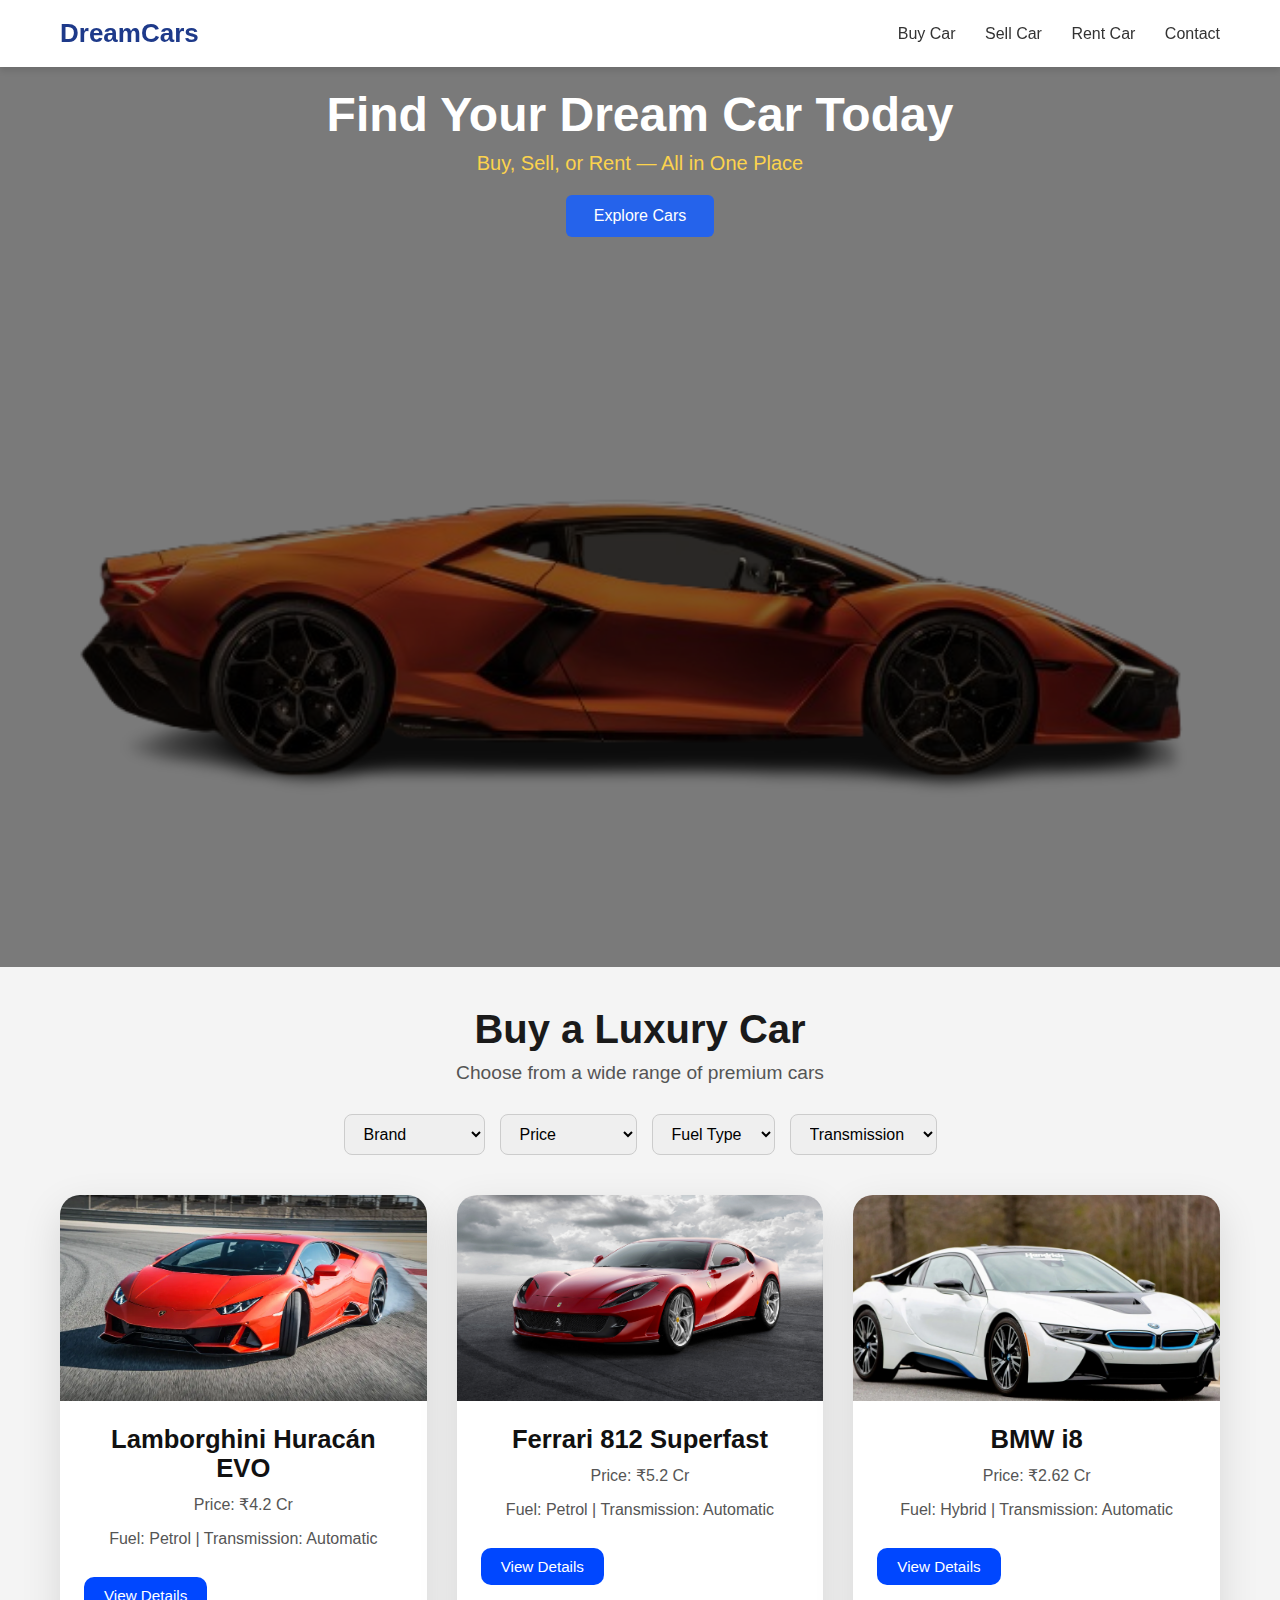
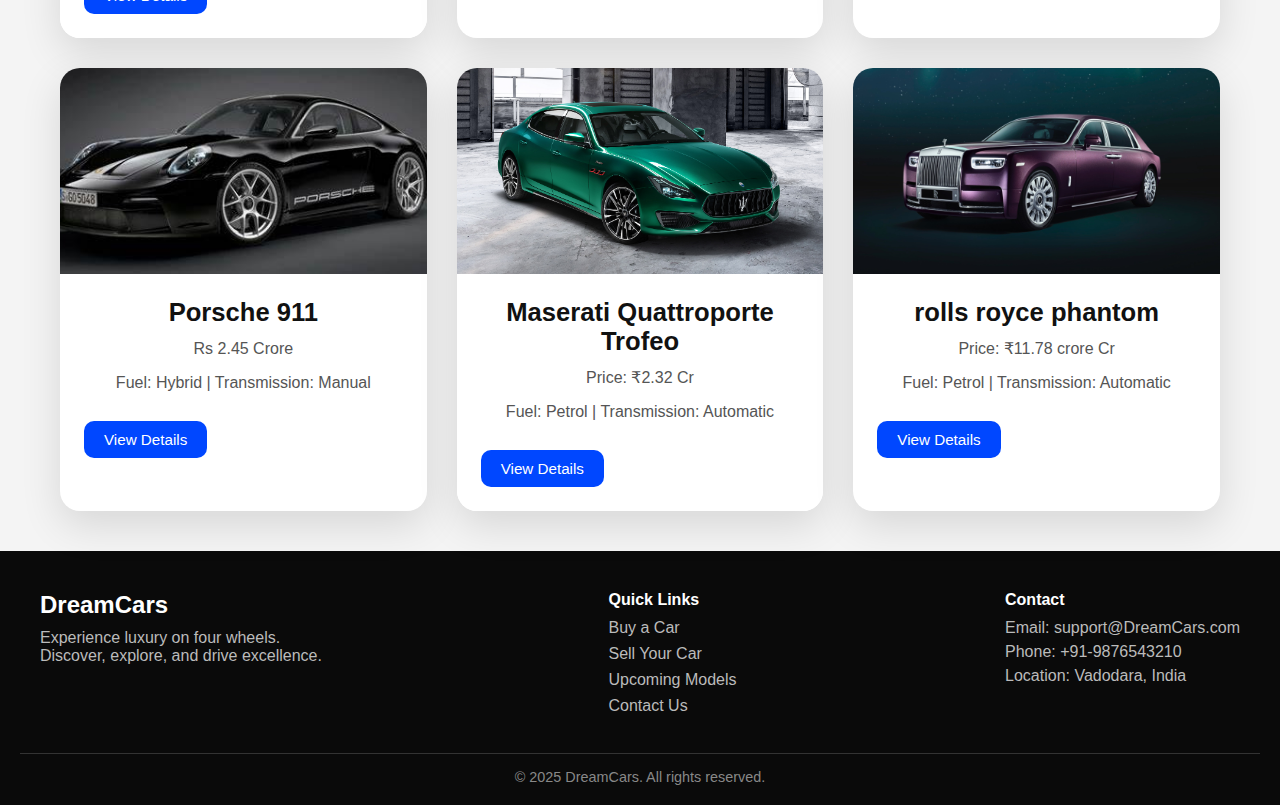
<file: index.html>
<!DOCTYPE html>
<html lang="en">
<head>
  <meta charset="UTF-8">
  <meta name="viewport" content="width=device-width, initial-scale=1.0">
  <title>Dream Car Deals</title>
  <link rel="stylesheet" href="style.css">
</head>
<body>

  <nav class="navbar">
    <div class="logo">DreamCars</div>
    <div class="nav-links">
      <a href="#">Buy Car</a>
      <a href="#">Sell Car</a>
      <a href="#">Rent Car</a>
      <a href="#">Contact</a>
    </div>
  </nav>

  <section class="hero">
    <div class="hero-overlay">
      <div class="hero-content">
        <h1>Find Your Dream Car Today</h1>
        <p>Buy, Sell, or Rent — All in One Place</p>
        <button class="explore-btn">Explore Cars</button>
      </div>
    </div>
  </section>

  <section class="buy-car-section">
    <h2 class="section-title">Buy a Luxury Car</h2>
    <p class="section-subtitle">Choose from a wide range of premium cars</p>

    <div class="filters">
      <select class="filter">
        <option value="">Brand</option>
        <option value="lamborghini">Lamborghini</option>
        <option value="ferrari">Ferrari</option>
        <option value="mercedes">Mercedes</option>
      </select>
      <select class="filter">
        <option value="">Price</option>
        <option value="low-to-high">Low to High</option>
        <option value="high-to-low">High to Low</option>
      </select>
      <select class="filter">
        <option value="">Fuel Type</option>
        <option value="petrol">Petrol</option>
        <option value="diesel">Diesel</option>
        <option value="electric">Electric</option>
      </select>
      <select class="filter">
        <option value="">Transmission</option>
        <option value="automatic">Automatic</option>
        <option value="manual">Manual</option>
      </select>
    </div>

    <div class="car-listings">
      <div class="car-card">
  <div class="car-image-wrapper">
    <img src="Lamborghini Hurucane.png" alt="Car" class="car-image" />
  </div>
  <div class="car-details">
    <h3>Lamborghini Huracán EVO</h3>
    <p>Price: ₹4.2 Cr</p>
    <p>Fuel: Petrol | Transmission: Automatic</p>
    <button class="details-btn">View Details</button>
  </div>
</div>

<div class="car-card">
    <div class="car-image-wrapper">
      <img src="Ferrari 812 superfast.jpg" alt="Ferrari 812 Superfast" class="car-image" />
    </div>
    <div class="car-details">
      <h3>Ferrari 812 Superfast</h3>
      <p>Price: ₹5.2 Cr</p>
      <p>Fuel: Petrol | Transmission: Automatic</p>
      <button class="details-btn">View Details</button>
    </div>
  </div>

  <!-- Car 3 -->
  <div class="car-card">
    <div class="car-image-wrapper">
      <img src="bmw i8.png" alt="BMW i8" class="car-image" />
    </div>
    <div class="car-details">
      <h3>BMW i8</h3>
      <p>Price: ₹2.62 Cr</p>
      <p>Fuel: Hybrid | Transmission: Automatic</p>
      <button class="details-btn">View Details</button>
    </div>
  </div>

  <div class="car-card">
    <div class="car-image-wrapper">
      <img src="porsche 911-2.jpg" alt="BMW i8" class="car-image" />
    </div>
    <div class="car-details">
      <h3>Porsche 911</h3>
      <p>Rs 2.45 Crore</p>
      <p>Fuel: Hybrid | Transmission: Manual</p>
      <button class="details-btn">View Details</button>
    </div>
  </div>

  <div class="car-card">
    <div class="car-image-wrapper">
      <img src="Maserati Quattroporte Trofeo-7.jpg" alt="Maserati Quattroporte Trofeo" class="car-image" />
    </div>
    <div class="car-details">
      <h3>Maserati Quattroporte Trofeo</h3>
      <p>Price: ₹2.32 Cr</p>
      <p>Fuel: Petrol | Transmission: Automatic</p>
      <button class="details-btn">View Details</button>
    </div>
  </div>

  <div class="car-card">
    <div class="car-image-wrapper">
      <img src="rolls royce phantom.jpg" alt="rolls royce phantom" class="car-image" />
    </div>
    <div class="car-details">
      <h3>rolls royce phantom</h3>
      <p>Price: ₹11.78 crore Cr</p>
      <p>Fuel: Petrol | Transmission: Automatic</p>
      <button class="details-btn">View Details</button>
    </div>
  </div>


      
    </div>
  </section>
  
  <footer class="site-footer">
  <div class="footer-container">
    <div class="footer-brand">
      <h2>DreamCars</h2>
      <p>Experience luxury on four wheels. Discover, explore, and drive excellence.</p>
    </div>
    
    <div class="footer-links">
      <h4>Quick Links</h4>
      <ul>
        <li><a href="#">Buy a Car</a></li>
        <li><a href="#">Sell Your Car</a></li>
        <li><a href="#">Upcoming Models</a></li>
        <li><a href="#">Contact Us</a></li>
      </ul>
    </div>

    <div class="footer-contact">
      <h4>Contact</h4>
      <p>Email: support@DreamCars.com</p>
      <p>Phone: +91-9876543210</p>
      <p>Location: Vadodara, India</p>
    </div>
  </div>

  <div class="footer-bottom">
    <p>&copy; 2025 DreamCars. All rights reserved.</p>
  </div>
</footer>

</body>
</html>
</file>
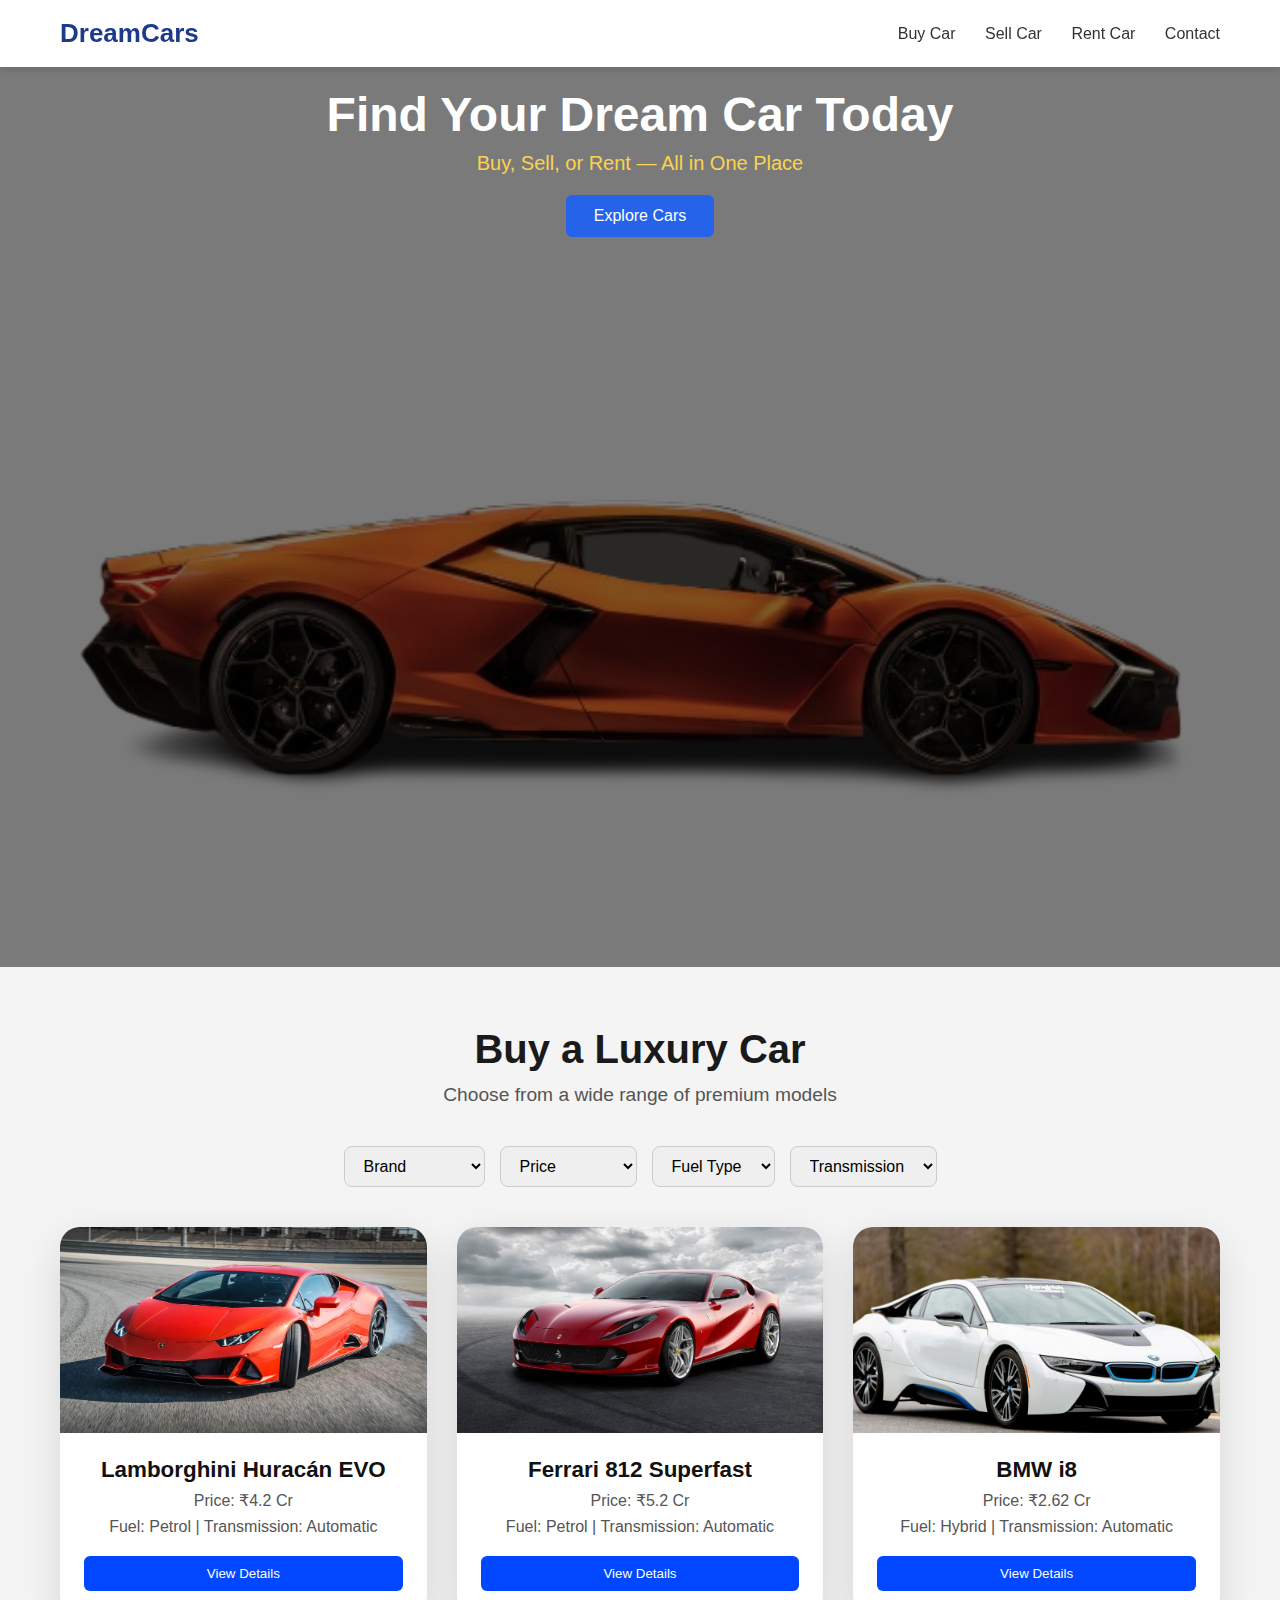
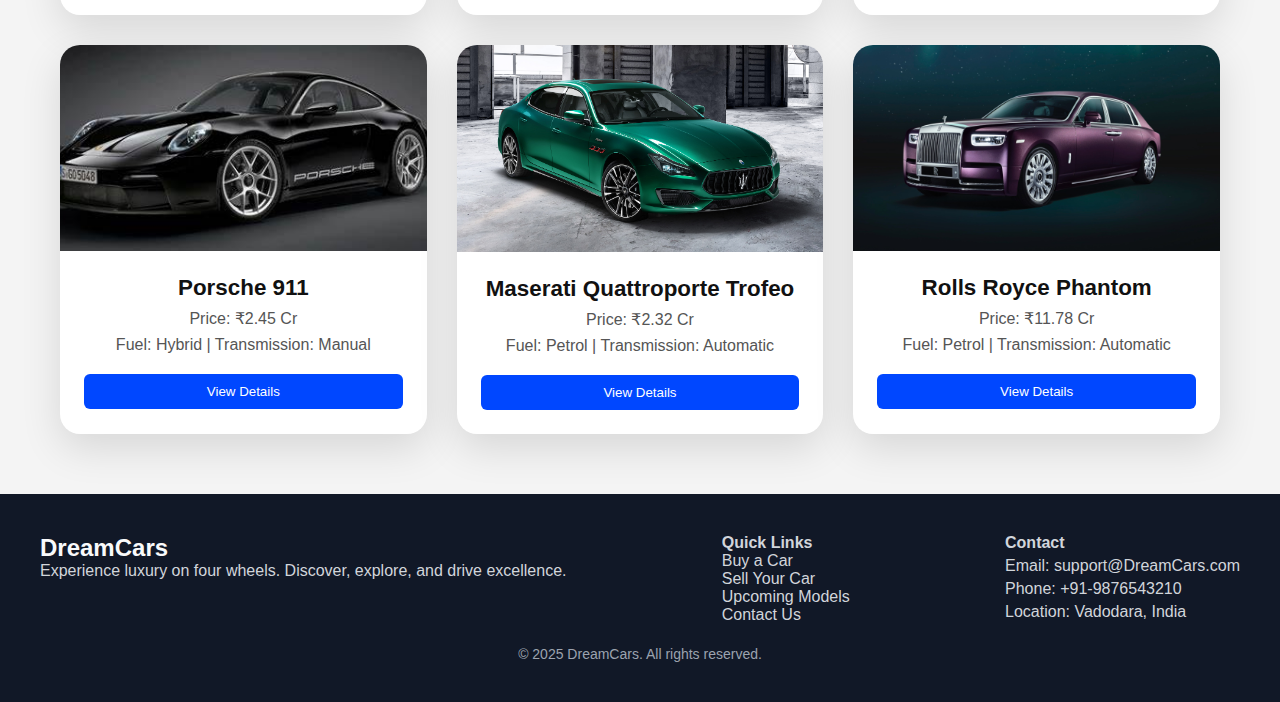
<file: Task 1 - Landing Page/index.html>
<!DOCTYPE html>
<html lang="en">
<head>
  <meta charset="UTF-8" />
  <meta name="viewport" content="width=device-width, initial-scale=1.0"/>
  <title>Dream Car Deals</title>
  <link rel="stylesheet" href="style.css">
</head>
<body>

  <!-- Navigation -->
  <header class="navbar">
    <div class="logo">DreamCars</div>
    <nav class="nav-links">
      <a href="#">Buy Car</a>
      <a href="#">Sell Car</a>
      <a href="#">Rent Car</a>
      <a href="#">Contact</a>
    </nav>
  </header>

  <!-- Hero Section -->
  <section class="hero">
    <div class="hero-overlay">
      <div class="hero-content">
        <h1>Find Your Dream Car Today</h1>
        <p>Buy, Sell, or Rent — All in One Place</p>
        <button class="explore-btn">Explore Cars</button>
      </div>
    </div>
  </section>

  <!-- Buy Car Section -->
  <section class="buy-car-section">
    <h2 class="section-title">Buy a Luxury Car</h2>
    <p class="section-subtitle">Choose from a wide range of premium models</p>

    <!-- Filters -->
    <div class="filters">
      <select class="filter">
        <option value="">Brand</option>
        <option value="lamborghini">Lamborghini</option>
        <option value="ferrari">Ferrari</option>
        <option value="mercedes">Mercedes</option>
      </select>
      <select class="filter">
        <option value="">Price</option>
        <option value="low-to-high">Low to High</option>
        <option value="high-to-low">High to Low</option>
      </select>
      <select class="filter">
        <option value="">Fuel Type</option>
        <option value="petrol">Petrol</option>
        <option value="diesel">Diesel</option>
        <option value="electric">Electric</option>
      </select>
      <select class="filter">
        <option value="">Transmission</option>
        <option value="automatic">Automatic</option>
        <option value="manual">Manual</option>
      </select>
    </div>

    <!-- Car Listings -->
    <div class="car-listings">
      <article class="car-card">
        <div class="car-image-wrapper">
          <img src="Lamborghini Hurucane.png" alt="Lamborghini Huracán EVO" class="car-image">
        </div>
        <div class="car-details">
          <h3>Lamborghini Huracán EVO</h3>
          <p>Price: ₹4.2 Cr</p>
          <p>Fuel: Petrol | Transmission: Automatic</p>
          <button class="details-btn">View Details</button>
        </div>
      </article>

      <article class="car-card">
        <div class="car-image-wrapper">
          <img src="Ferrari 812 superfast.jpg" alt="Ferrari 812 Superfast" class="car-image">
        </div>
        <div class="car-details">
          <h3>Ferrari 812 Superfast</h3>
          <p>Price: ₹5.2 Cr</p>
          <p>Fuel: Petrol | Transmission: Automatic</p>
          <button class="details-btn">View Details</button>
        </div>
      </article>

      <article class="car-card">
        <div class="car-image-wrapper">
          <img src="bmw i8.png" alt="BMW i8 Coupe" class="car-image">
        </div>
        <div class="car-details">
          <h3>BMW i8</h3>
          <p>Price: ₹2.62 Cr</p>
          <p>Fuel: Hybrid | Transmission: Automatic</p>
          <button class="details-btn">View Details</button>
        </div>
      </article>

      <article class="car-card">
        <div class="car-image-wrapper">
          <img src="porsche 911-2.jpg" alt="Porsche 911 Sports Car" class="car-image">
        </div>
        <div class="car-details">
          <h3>Porsche 911</h3>
          <p>Price: ₹2.45 Cr</p>
          <p>Fuel: Hybrid | Transmission: Manual</p>
          <button class="details-btn">View Details</button>
        </div>
      </article>

      <article class="car-card">
        <div class="car-image-wrapper">
          <img src="Maserati Quattroporte Trofeo-7.jpg" alt="Maserati Quattroporte Trofeo" class="car-image">
        </div>
        <div class="car-details">
          <h3>Maserati Quattroporte Trofeo</h3>
          <p>Price: ₹2.32 Cr</p>
          <p>Fuel: Petrol | Transmission: Automatic</p>
          <button class="details-btn">View Details</button>
        </div>
      </article>

      <article class="car-card">
        <div class="car-image-wrapper">
          <img src="rolls royce phantom.jpg" alt="Rolls Royce Phantom" class="car-image">
        </div>
        <div class="car-details">
          <h3>Rolls Royce Phantom</h3>
          <p>Price: ₹11.78 Cr</p>
          <p>Fuel: Petrol | Transmission: Automatic</p>
          <button class="details-btn">View Details</button>
        </div>
      </article>
    </div>
  </section>

  <!-- Footer -->
  <footer class="site-footer">
    <div class="footer-container">
      <div class="footer-brand">
        <h2>DreamCars</h2>
        <p>Experience luxury on four wheels. Discover, explore, and drive excellence.</p>
      </div>

      <div class="footer-links">
        <h4>Quick Links</h4>
        <ul>
          <li><a href="#">Buy a Car</a></li>
          <li><a href="#">Sell Your Car</a></li>
          <li><a href="#">Upcoming Models</a></li>
          <li><a href="#">Contact Us</a></li>
        </ul>
      </div>

      <div class="footer-contact">
        <h4>Contact</h4>
        <p>Email: support@DreamCars.com</p>
        <p>Phone: +91-9876543210</p>
        <p>Location: Vadodara, India</p>
      </div>
    </div>

    <div class="footer-bottom">
      <p>&copy; 2025 DreamCars. All rights reserved.</p>
    </div>
  </footer>

</body>
</html>
</file>
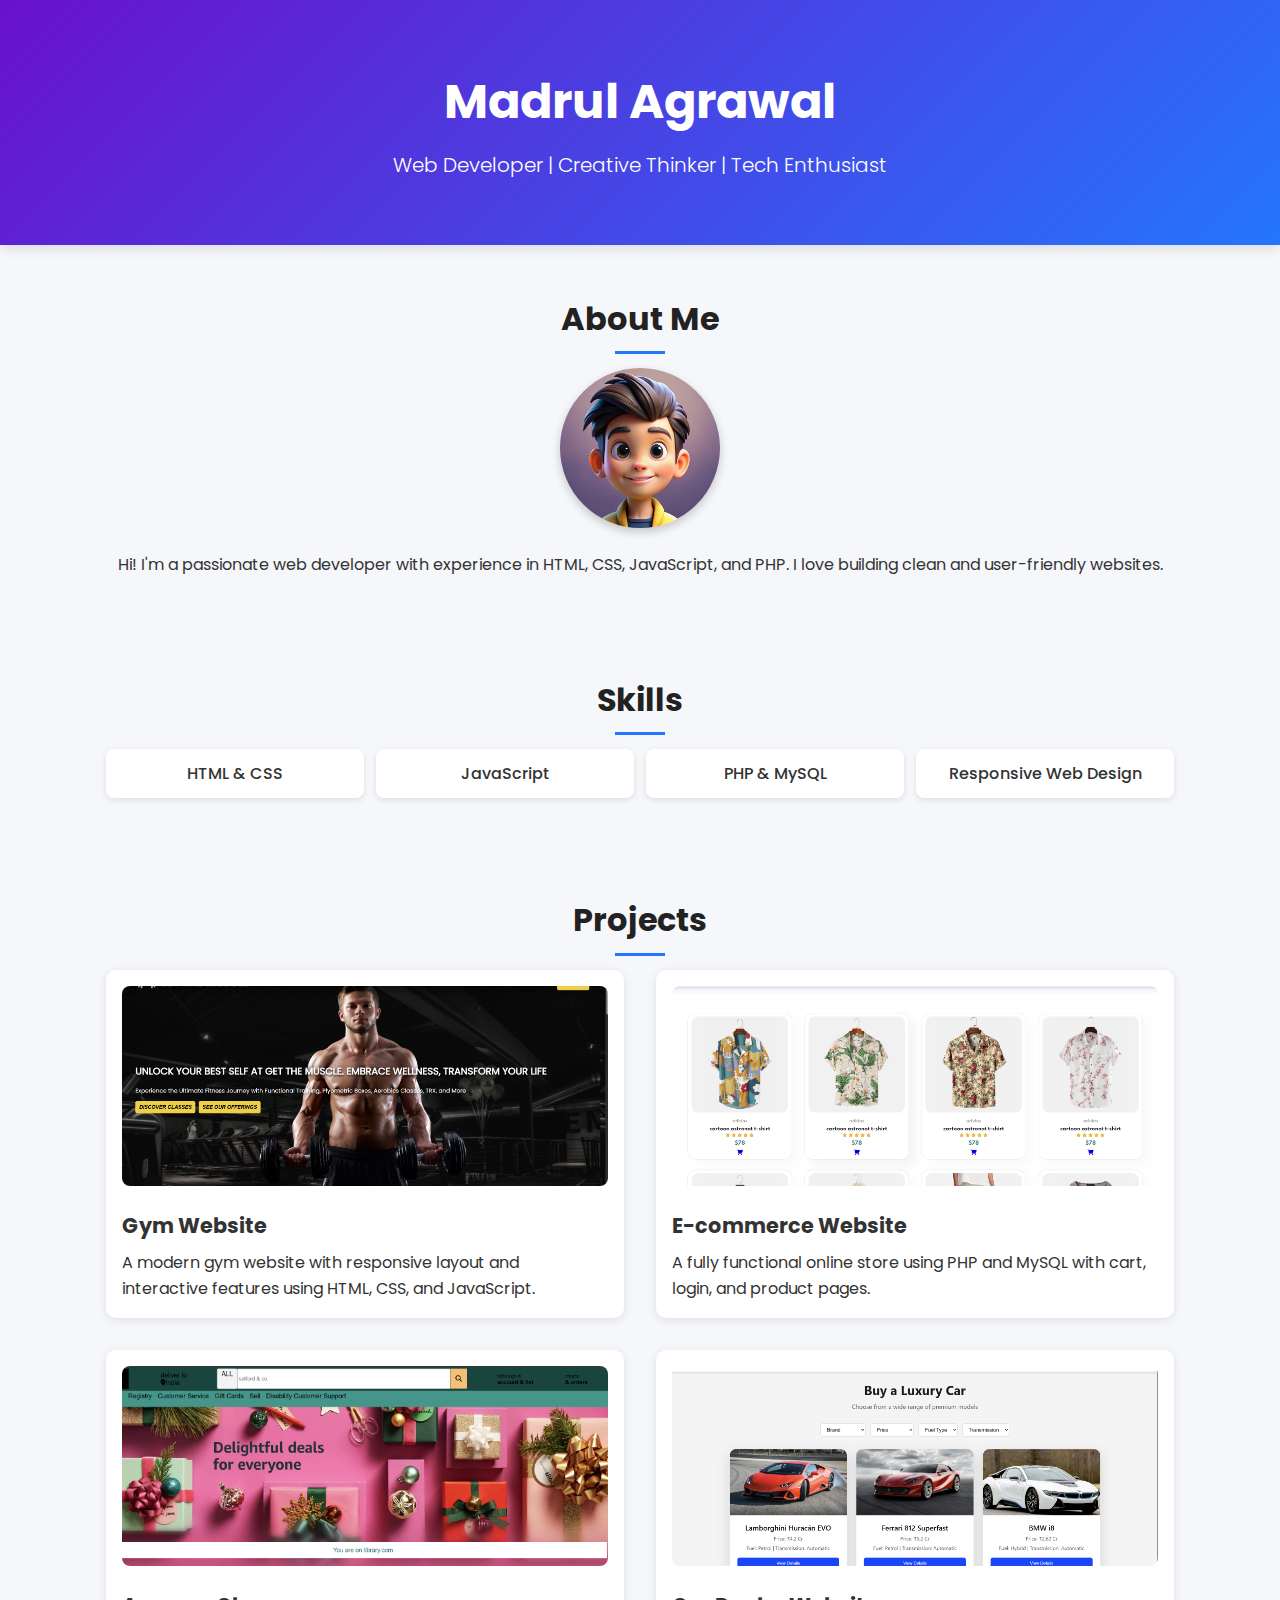
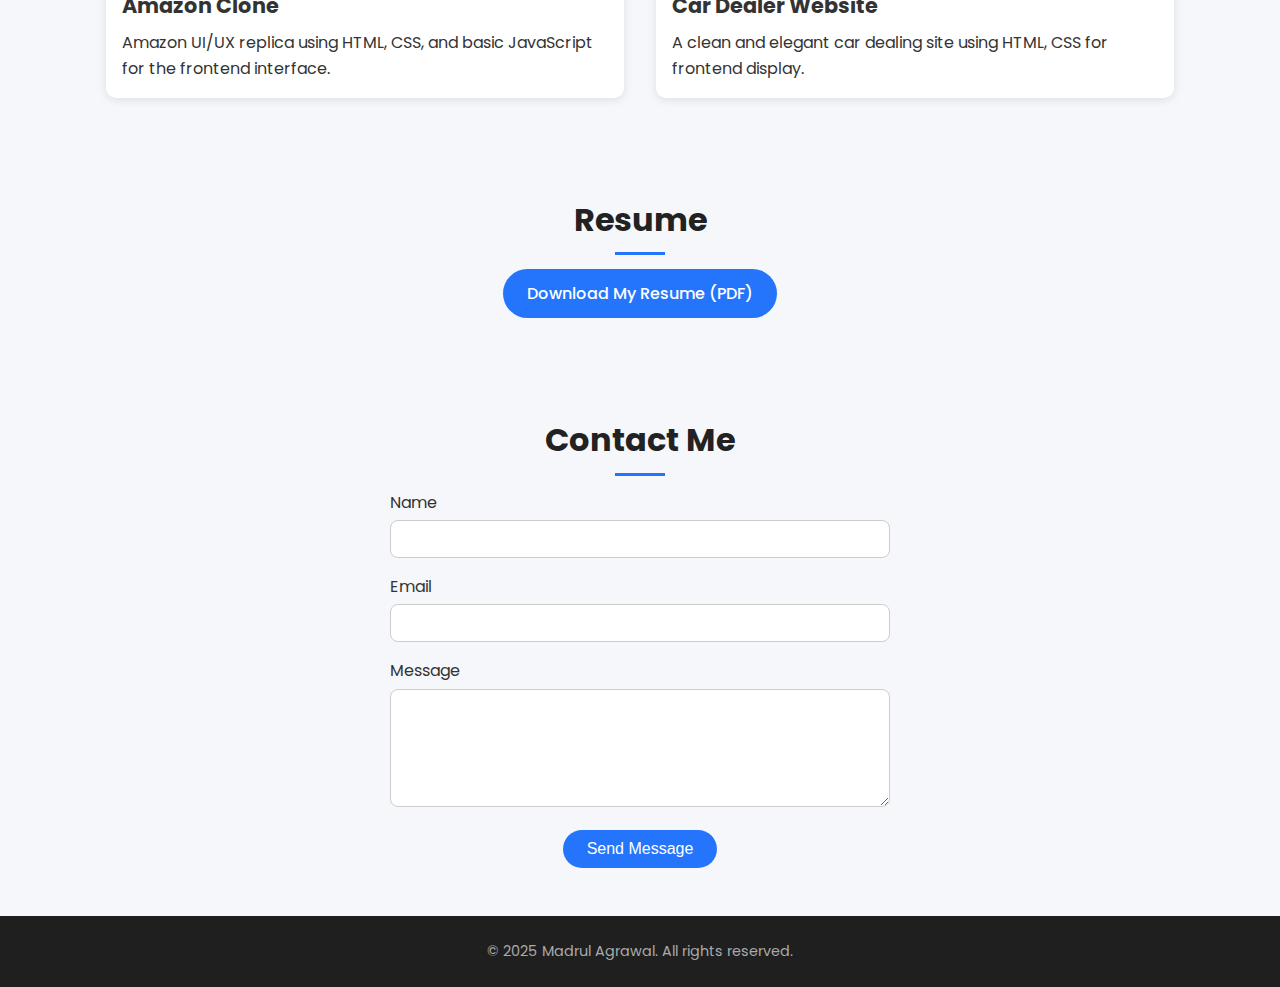
<file: Task 2 - Portfolio Website/index.html>
<!DOCTYPE html>
<html lang="en">
<head>
  <meta charset="UTF-8" />
  <meta name="viewport" content="width=device-width, initial-scale=1.0"/>
  <title>My Portfolio</title>
  <link href="https://fonts.googleapis.com/css2?family=Poppins:wght@300;400;600&display=swap" rel="stylesheet">
  <link rel="stylesheet" href="style.css">
</head>
<body>

  <!-- Header Section -->
  <header>
    <h1>Madrul Agrawal</h1>
    <p>Web Developer | Creative Thinker | Tech Enthusiast</p>
  </header>

  <!-- About Section -->
  <section id="about">
    <h2>About Me</h2>
    <img src="PICTURE.jpg">
    <p>Hi! I'm a passionate web developer with experience in HTML, CSS, JavaScript, and PHP. I love building clean and user-friendly websites.</p>
  </section>

  <!-- Skills Section -->
  <section id="skills">
    <h2>Skills</h2>
    <ul>
      <li>HTML & CSS</li>
      <li>JavaScript</li>
      <li>PHP & MySQL</li>
      <li>Responsive Web Design</li>
    </ul>
  </section>

  <!-- Projects Section -->
  <section id="projects">
    <h2>Projects</h2>
    <div id="projects-container">
      <div class="project">
        <img src="gtm.png">
        <h3>Gym Website</h3>
        <p>A modern gym website with responsive layout and interactive features using HTML, CSS, and JavaScript.</p>
      </div>
      <div class="project">
        <img src="e-commerce.png">
        <h3>E-commerce Website</h3>
        <p>A fully functional online store using PHP and MySQL with cart, login, and product pages.</p>
      </div>
      <div class="project">
        <img src="amazon clone.png">
        <h3>Amazon Clone</h3>
        <p>Amazon UI/UX replica using HTML, CSS, and basic JavaScript for the frontend interface.</p>
      </div>
      <div class="project">
        <img src="car dealing.png">
        <h3>Car Dealer Website</h3>
        <p>A clean and elegant car dealing site using HTML, CSS for frontend display.</p>
      </div>
    </div>
  </section>

  <!-- Resume Section -->
  <section id="resume">
    <h2>Resume</h2>
    <a href="Resume.pdf" download>Download My Resume (PDF)</a>
  </section>


  

  <!-- Contact Section -->
<section id="contact">
  <h2>Contact Me</h2>
  <form action="https://formspree.io/f/mwpbevva" method="POST">
    <div>
      <label for="name">Name</label>
      <input type="text" id="name" name="name" required>
    </div>
    <div>
      <label for="email">Email</label>
      <input type="email" id="email" name="_replyto" required>
    </div>
    <div>
      <label for="message">Message</label>
      <textarea id="message" name="message" rows="5" required></textarea>
    </div>
    <button type="submit">Send Message</button>
  </form>
</section>



  <!-- Footer -->
  <footer>
    <p>&copy; 2025 Madrul Agrawal. All rights reserved.</p>
  </footer>

</body>
</html>
</file>
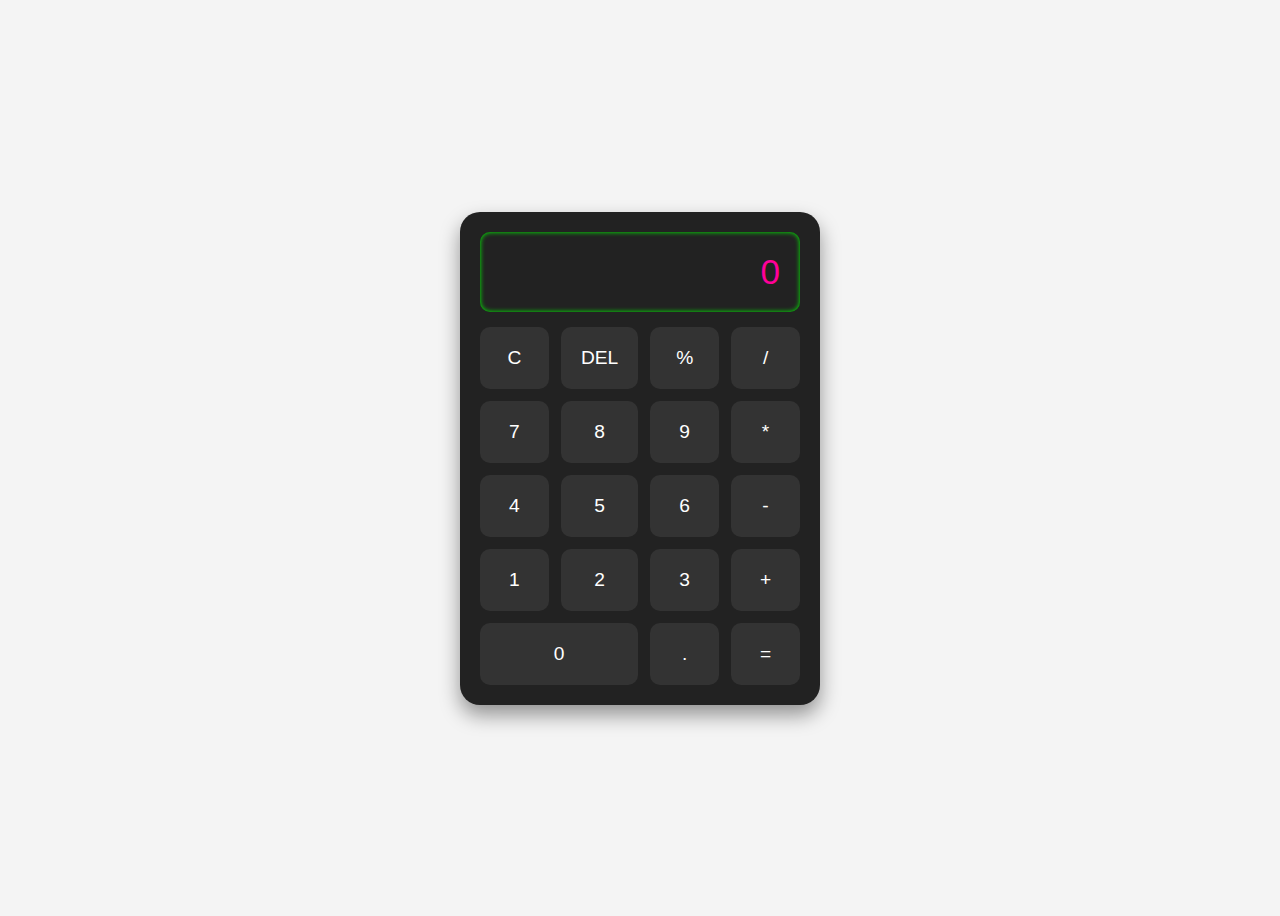
<file: Task 3 - Calculator/calculator/index.html>
<!DOCTYPE html>
<html lang="en">
<head>
  <meta charset="UTF-8" />
  <meta name="viewport" content="width=device-width, initial-scale=1.0" />
  <title>Simple Calculator</title>
  <link rel="stylesheet" href="style.css" />
</head>
<body>
  <div class="calculator">
    <div class="display" id="display">0</div>
    <div class="buttons">
      <button onclick="clearDisplay()">C</button>
      <button onclick="deleteLast()">DEL</button>
      <button onclick="appendOperator('%')">%</button>
      <button onclick="appendOperator('/')">/</button>

      <button onclick="appendNumber('7')">7</button>
      <button onclick="appendNumber('8')">8</button>
      <button onclick="appendNumber('9')">9</button>
      <button onclick="appendOperator('*')">*</button>

      <button onclick="appendNumber('4')">4</button>
      <button onclick="appendNumber('5')">5</button>
      <button onclick="appendNumber('6')">6</button>
      <button onclick="appendOperator('-')">-</button>

      <button onclick="appendNumber('1')">1</button>
      <button onclick="appendNumber('2')">2</button>
      <button onclick="appendNumber('3')">3</button>
      <button onclick="appendOperator('+')">+</button>

      <button onclick="appendNumber('0')" class="zero">0</button>
      <button onclick="appendNumber('.')">.</button>
      <button onclick="calculate()">=</button>
    </div>
  </div>

  <script src="logic.js"></script>
</body>
</html>
</file>
<file: style.css>
* {
  margin: 0;
  padding: 0;
  box-sizing: border-box;
}

body {
  font-family: 'Segoe UI', Tahoma, Geneva, Verdana, sans-serif;
  background-color: #f4f4f4;
  color: #333;
}

/* Navbar */
.navbar {
  background-color: #fff;
  display: flex;
  justify-content: space-between;
  align-items: center;
  padding: 18px 60px;
  box-shadow: 0 4px 6px rgba(0, 0, 0, 0.1);
  position: sticky;
  top: 0;
  z-index: 1000;
}

.logo {
  font-size: 26px;
  font-weight: 700;
  color: #1e3a8a;
}

.nav-links a {
  margin-left: 25px;
  text-decoration: none;
  color: #333;
  font-weight: 500;
  transition: 0.3s;
}

.nav-links a:hover {
  color: #1d4ed8;
}

/* Hero Section */
.hero {
  background-image: url('Lamborghini_Revuelto-4-removebg-preview.png'); /* replace with uploaded image path if needed */
  background-size: contain;
  background-repeat: no-repeat;
  background-position: center bottom;
  height: 100vh;
  position: relative;
  display: flex;
  align-items: center;
  justify-content: center;
}

.hero-overlay {
  background: rgba(0, 0, 0, 0.5); /* Dark overlay for contrast */
  position: absolute;
  width: 100%;
  height: 100%;
}

.hero-content {
  text-align: center;
  color: white;
  padding: 20px;
  z-index: 10;
  position: relative;
}

.hero-content h1 {
  font-size: 48px;
  font-weight: 800;
  margin-bottom: 10px;
}

.hero-content p {
  font-size: 20px;
  margin-bottom: 20px;
  color: #fcd34d;
}

.explore-btn {
  padding: 12px 28px;
  background-color: #2563eb;
  border: none;
  color: white;
  font-size: 16px;
  border-radius: 6px;
  cursor: pointer;
  transition: background 0.3s;
}

.explore-btn:hover {
  background-color: #1d4ed8;
}


.buy-car-section {
  padding: 40px 20px;
  max-width: 1200px;
  margin: auto;
  text-align: center;
}

.section-title {
  font-size: 2.5rem;
  color: #1a1a1a;
  margin-bottom: 10px;
}

.section-subtitle {
  font-size: 1.2rem;
  color: #555;
  margin-bottom: 30px;
}

.filters {
  display: flex;
  flex-wrap: wrap;
  justify-content: center;
  gap: 15px;
  margin-bottom: 40px;
}

.filter {
  padding: 10px 15px;
  font-size: 1rem;
  border: 1px solid #ccc;
  border-radius: 8px;
}

.car-listings {
  display: grid;
  grid-template-columns: repeat(auto-fit, minmax(300px, 1fr));
  gap: 30px;
}

.car-card {
  background: #ffffff;
  border-radius: 20px;
  box-shadow: 0 14px 40px rgba(0, 0, 0, 0.12);
  overflow: hidden;
  transition: transform 0.3s ease, box-shadow 0.3s ease;
  display: flex;
  flex-direction: column;
  max-width: 100%;
}

.car-card:hover {
  transform: translateY(-8px);
  box-shadow: 0 20px 48px rgba(0, 0, 0, 0.18);
}

.car-image-wrapper {
  width: 100%;
  aspect-ratio: 16 / 9;
  overflow: hidden;
}

.car-image {
  width: 100%;
  height: 100%;
  object-fit: cover;
  object-position: center;
  transition: transform 0.4s ease;
}

.car-card:hover .car-image {
  transform: scale(1.05);
}

.car-details {
  padding: 24px;
  display: flex;
  flex-direction: column;
  gap: 10px;
  background-color: #ffffff;
}

.car-details h3 {
  font-size: 1.6rem;
  color: #111;
  font-weight: 600;
  margin: 0;
}

.car-details p {
  font-size: 1rem;
  color: #555;
  margin: 0;
  line-height: 1.5;
}

.details-btn {
  margin-top: 16px;
  padding: 10px 20px;
  background-color: #0047ff;
  color: white;
  font-size: 0.95rem;
  font-weight: 500;
  border: none;
  border-radius: 10px;
  cursor: pointer;
  align-self: flex-start;
  transition: background-color 0.3s ease;
}

.details-btn:hover {
  background-color: #002db3;
}

.site-footer {
  background-color: #0a0a0a;
  color: #ddd;
  padding: 40px 20px 20px;
  font-family: 'Segoe UI', sans-serif;
}

.footer-container {
  display: flex;
  flex-wrap: wrap;
  justify-content: space-between;
  gap: 30px;
  max-width: 1200px;
  margin: auto;
}

.footer-brand h2 {
  color: #ffffff;
  margin-bottom: 10px;
}

.footer-brand p {
  color: #bbb;
  max-width: 300px;
}

.footer-links h4,
.footer-contact h4 {
  color: #ffffff;
  margin-bottom: 10px;
}

.footer-links ul {
  list-style: none;
  padding: 0;
}

.footer-links ul li {
  margin-bottom: 8px;
}

.footer-links ul li a {
  color: #bbb;
  text-decoration: none;
  transition: color 0.3s ease;
}

.footer-links ul li a:hover {
  color: #ffffff;
}

.footer-contact p {
  margin: 6px 0;
  color: #bbb;
}

.footer-bottom {
  text-align: center;
  border-top: 1px solid #333;
  padding-top: 15px;
  margin-top: 30px;
  font-size: 0.9rem;
  color: #888;
}
</file>
<file: Task 2 - Portfolio Website/style.css>
* {
  margin: 0;
  padding: 0;
  box-sizing: border-box;
}

body {
  font-family: 'Poppins', sans-serif;
  background: #f5f7fa;
  color: #333;
  line-height: 1.6;
}

header {
  background: linear-gradient(135deg, #6a11cb 0%, #2575fc 100%);
  color: #fff;
  padding: 4rem 2rem;
  text-align: center;
  box-shadow: 0 4px 12px rgba(0, 0, 0, 0.1);
}

header h1 {
  font-size: 3rem;
  margin-bottom: 0.5rem;
}

header p {
  font-size: 1.25rem;
  font-weight: 300;
}

section {
  padding: 3rem 1rem;
  max-width: 1100px;
  margin: auto;
}

h2 {
  font-size: 2rem;
  margin-bottom: 1.5rem;
  color: #222;
  position: relative;
  text-align: center;
}

h2::after {
  content: '';
  width: 50px;
  height: 3px;
  background: #2575fc;
  position: absolute;
  left: 50%;
  transform: translateX(-50%);
  bottom: -10px;
}

#about {
  text-align: center;
}

#about img {
  width: 160px;
  height: 160px;
  border-radius: 50%;
  object-fit: cover;
  margin: 1.5rem auto;
  display: block;
  box-shadow: 0 4px 10px rgba(0, 0, 0, 0.2);
}

ul {
  list-style-type: none;
  padding: 0;
  display: grid;
  grid-template-columns: repeat(auto-fit, minmax(180px, 1fr));
  gap: 0.75rem;
  margin-top: 1rem;
}

ul li {
  background: #fff;
  padding: 0.75rem 1rem;
  border-radius: 8px;
  box-shadow: 0 2px 6px rgba(0,0,0,0.1);
  text-align: center;
  font-weight: 500;
}

#projects-container {
  display: grid;
  grid-template-columns: repeat(2, 1fr);
  gap: 2rem;
}

@media (max-width: 768px) {
  #projects-container {
    grid-template-columns: 1fr;
  }
}

.project {
  background: #fff;
  padding: 1rem;
  border-radius: 10px;
  box-shadow: 0 2px 10px rgba(0,0,0,0.1);
  transition: transform 0.3s ease;
}

.project:hover {
  transform: translateY(-5px);
}

.project img {
  width: 100%;
  height: 200px;
  object-fit: cover;
  border-radius: 8px;
  margin-bottom: 1rem;
}

.project h3 {
  font-size: 1.3rem;
  margin-bottom: 0.5rem;
  color: #333;
}

a {
  color: #2575fc;
  text-decoration: none;
  font-weight: 500;
}

a:hover {
  text-decoration: underline;
}

#resume {
  text-align: center;
}

#resume a {
  background-color: #2575fc;
  color: #fff;
  padding: 0.75rem 1.5rem;
  border-radius: 25px;
  display: inline-block;
  transition: background 0.3s ease;
}

#resume a:hover {
  background-color: #1a5bd1;
}

#contact {
  text-align: center;
}

#contact p {
  margin-bottom: 0.5rem;
  font-size: 1.1rem;
}

#contact form {
  max-width: 500px;
  margin: auto;
}

#contact label {
  display: block;
  text-align: left;
  margin-bottom: 0.3rem;
}

#contact input,
#contact textarea {
  width: 100%;
  padding: 0.5rem;
  border-radius: 8px;
  border: 1px solid #ccc;
  margin-bottom: 1rem;
  font-family: 'Poppins', sans-serif;
}

#contact button {
  padding: 0.6rem 1.5rem;
  background-color: #2575fc;
  color: white;
  border: none;
  border-radius: 25px;
  cursor: pointer;
  font-size: 1rem;
}

#contact button:hover {
  background-color: #1a5bd1;
}

footer {
  background: #1f1f1f;
  color: #aaa;
  text-align: center;
  padding: 1.5rem 1rem;
  font-size: 0.9rem;
}
</file>
<file: Task 3 - Calculator/calculator/style.css>
body {
    background-color: #f4f4f4;
    font-family: 'Segoe UI', Tahoma, Geneva, Verdana, sans-serif;
    display: flex;
    justify-content: center;
    align-items: center;
    height: 100vh;
  }
  
  .calculator {
    background-color: #222;
    border-radius: 20px;
    padding: 20px;
    box-shadow: 0px 10px 20px rgba(0, 0, 0, 0.4);
    width: 320px;
  }
  
  .display {
    background-color: #222;
    color: #ff0099;
    font-size: 2.2rem;
    padding: 20px;
    text-align: right;
    border-radius: 10px;
    margin-bottom: 15px;
    box-shadow: inset 0 0 5px #0f0;
  }
  
  .buttons {
    display: grid;
    grid-template-columns: repeat(4, 1fr);
    gap: 12px;
  }
  
  button {
    padding: 20px;
    font-size: 1.2rem;
    border: none;
    border-radius: 10px;
    background-color: #333;
    color: #fff;
    cursor: pointer;
    transition: background 0.2s;
  }
  
  button:hover {
    background-color: #555;
  }
  
  .zero {
    grid-column: span 2;
  }
</file>
<file: Task 1 - Landing Page/style.css>
/* Reset & Global Styles */
* {
  margin: 0;
  padding: 0;
  box-sizing: border-box;
}

body {
  font-family: 'Segoe UI', Tahoma, Geneva, Verdana, sans-serif;
  background-color: #f4f4f4;
  color: #333;
}

/* Navbar */
.navbar {
  background-color: #fff;
  padding: 18px 60px;
  display: flex;
  justify-content: space-between;
  align-items: center;
  box-shadow: 0 4px 6px rgba(0, 0, 0, 0.1);
  position: sticky;
  top: 0;
  z-index: 1000;
}

.logo {
  font-size: 26px;
  font-weight: bold;
  color: #1e3a8a;
}

.nav-links a {
  margin-left: 25px;
  text-decoration: none;
  color: #333;
  font-weight: 500;
  transition: color 0.3s;
}

.nav-links a:hover {
  color: #1d4ed8;
}

/* Hero Section */
.hero {
  height: 100vh;
  background: url('Lamborghini_Revuelto-4-removebg-preview.png') center bottom / contain no-repeat;
  position: relative;
  display: flex;
  align-items: center;
  justify-content: center;
}

.hero-overlay {
  background: rgba(0, 0, 0, 0.5);
  position: absolute;
  inset: 0;
}

.hero-content {
  color: white;
  text-align: center;
  z-index: 1;
  padding: 20px;
}

.hero-content h1 {
  font-size: 48px;
  font-weight: 800;
  margin-bottom: 10px;
}

.hero-content p {
  font-size: 20px;
  margin-bottom: 20px;
  color: #fcd34d;
}

.explore-btn {
  padding: 12px 28px;
  background-color: #2563eb;
  color: white;
  font-size: 16px;
  border: none;
  border-radius: 6px;
  cursor: pointer;
  transition: background-color 0.3s;
}

.explore-btn:hover {
  background-color: #1d4ed8;
}

/* Car Section */
.buy-car-section {
  padding: 60px 20px;
  max-width: 1200px;
  margin: auto;
  text-align: center;
}

.section-title {
  font-size: 2.5rem;
  color: #1a1a1a;
  margin-bottom: 12px;
}

.section-subtitle {
  font-size: 1.2rem;
  color: #555;
  margin-bottom: 40px;
}

/* Filters */
.filters {
  display: flex;
  flex-wrap: wrap;
  justify-content: center;
  gap: 15px;
  margin-bottom: 40px;
}

.filter {
  padding: 10px 15px;
  font-size: 1rem;
  border: 1px solid #ccc;
  border-radius: 8px;
}

/* Car Cards */
.car-listings {
  display: grid;
  grid-template-columns: repeat(auto-fit, minmax(280px, 1fr));
  gap: 30px;
}

.car-card {
  background: #fff;
  border-radius: 20px;
  box-shadow: 0 14px 40px rgba(0, 0, 0, 0.12);
  overflow: hidden;
  display: flex;
  flex-direction: column;
  transition: transform 0.3s, box-shadow 0.3s;
}

.car-card:hover {
  transform: translateY(-8px);
  box-shadow: 0 20px 48px rgba(0, 0, 0, 0.18);
}

.car-image-wrapper {
  width: 100%;
  aspect-ratio: 16 / 9;
  overflow: hidden;
}

.car-image {
  width: 100%;
  height: 100%;
  object-fit: cover;
  transition: transform 0.4s;
}

.car-card:hover .car-image {
  transform: scale(1.05);
}

.car-details {
  padding: 24px;
  display: flex;
  flex-direction: column;
  gap: 8px;
}

.car-details h3 {
  font-size: 1.4rem;
  color: #111;
  font-weight: 600;
}

.car-details p {
  font-size: 1rem;
  color: #555;
}

/* Details Button */
.details-btn {
  margin-top: 12px;
  padding: 10px 20px;
  background-color: #0047ff;
  color: white;
  border: none;
  border-radius: 6px;
  font-weight: 500;
  cursor: pointer;
  transition: background 0.3s;
}

.details-btn:hover {
  background-color: #0037cc;
}

/* Footer */
.site-footer {
  background: #111827;
  color: #d1d5db;
  padding: 40px 20px;
}

.footer-container {
  max-width: 1200px;
  margin: auto;
  display: flex;
  flex-wrap: wrap;
  justify-content: space-between;
  gap: 30px;
}

.footer-brand h2 {
  color: #f9fafb;
}

.footer-links ul {
  list-style: none;
  padding: 0;
}

.footer-links a {
  color: #d1d5db;
  text-decoration: none;
}

.footer-links a:hover {
  text-decoration: underline;
}

.footer-contact p {
  margin: 5px 0;
}

.footer-bottom {
  text-align: center;
  padding-top: 20px;
  font-size: 14px;
  color: #9ca3af;
}
</file>
